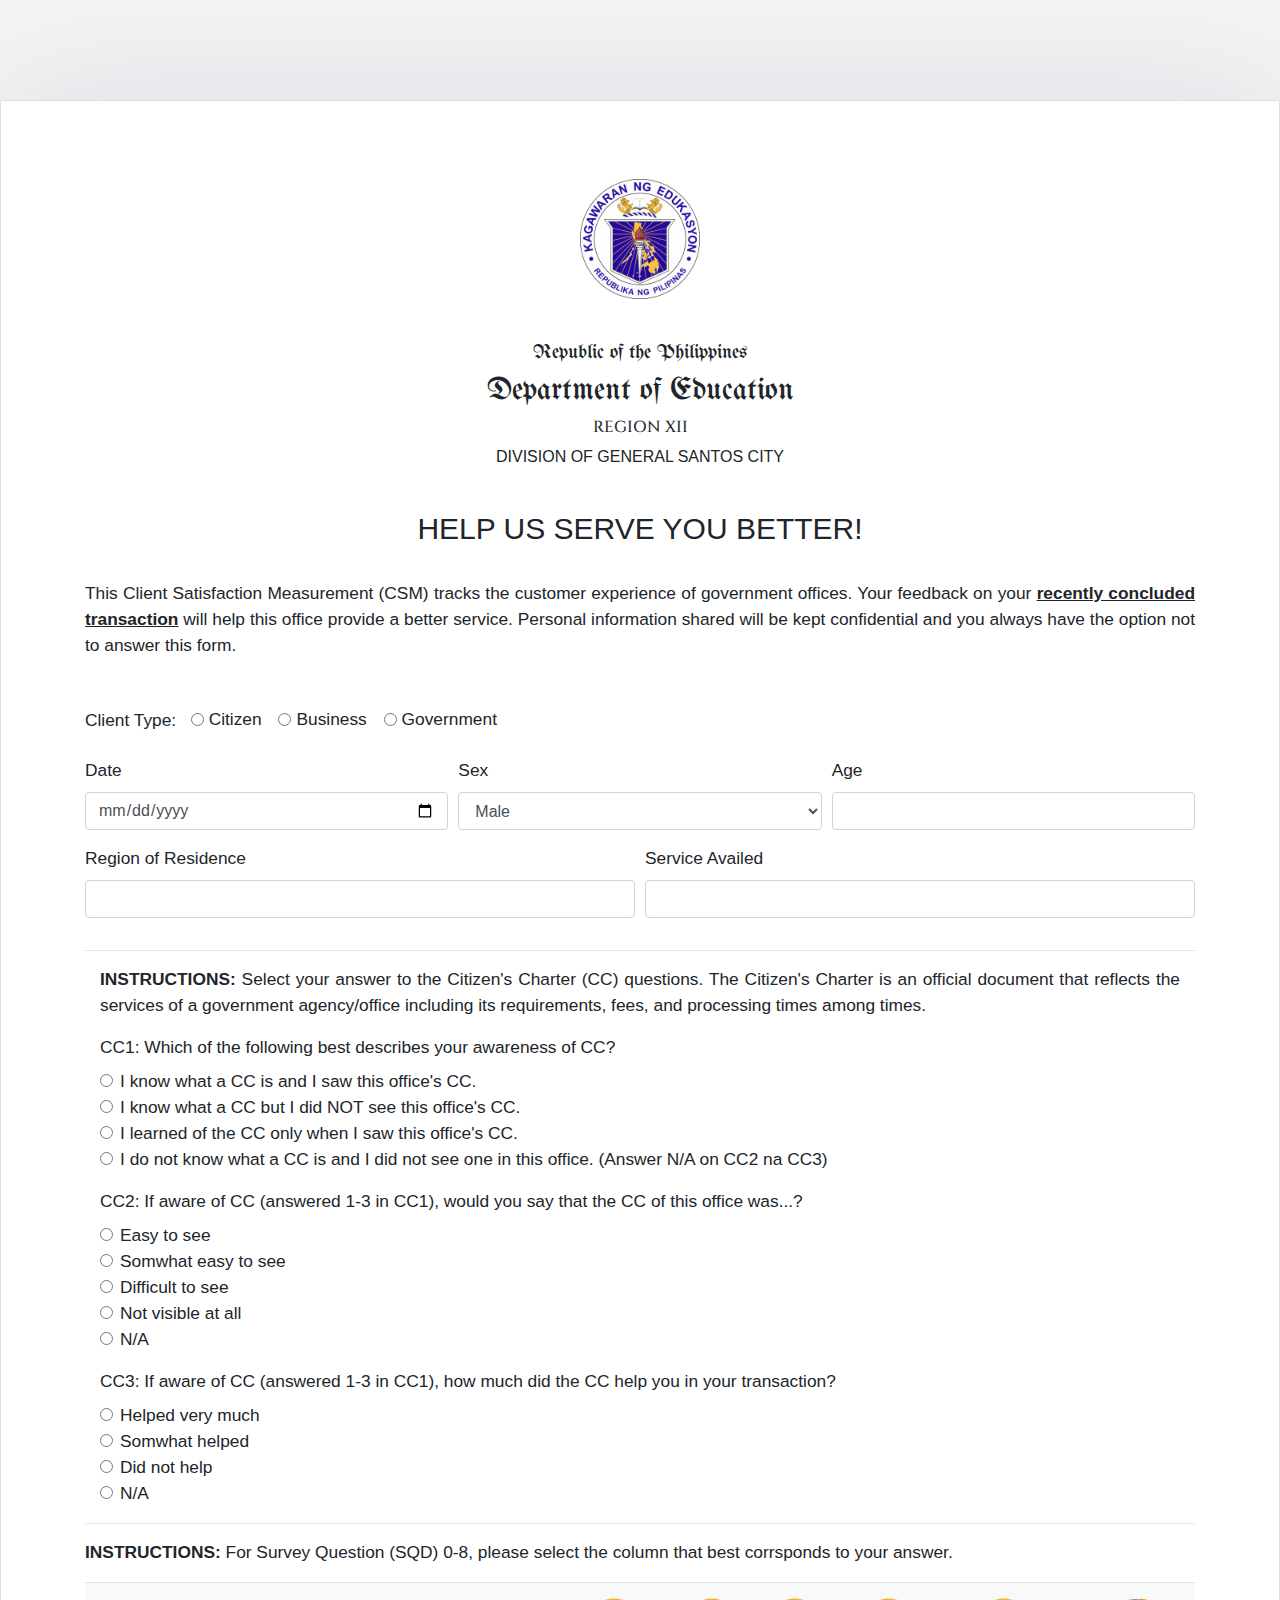
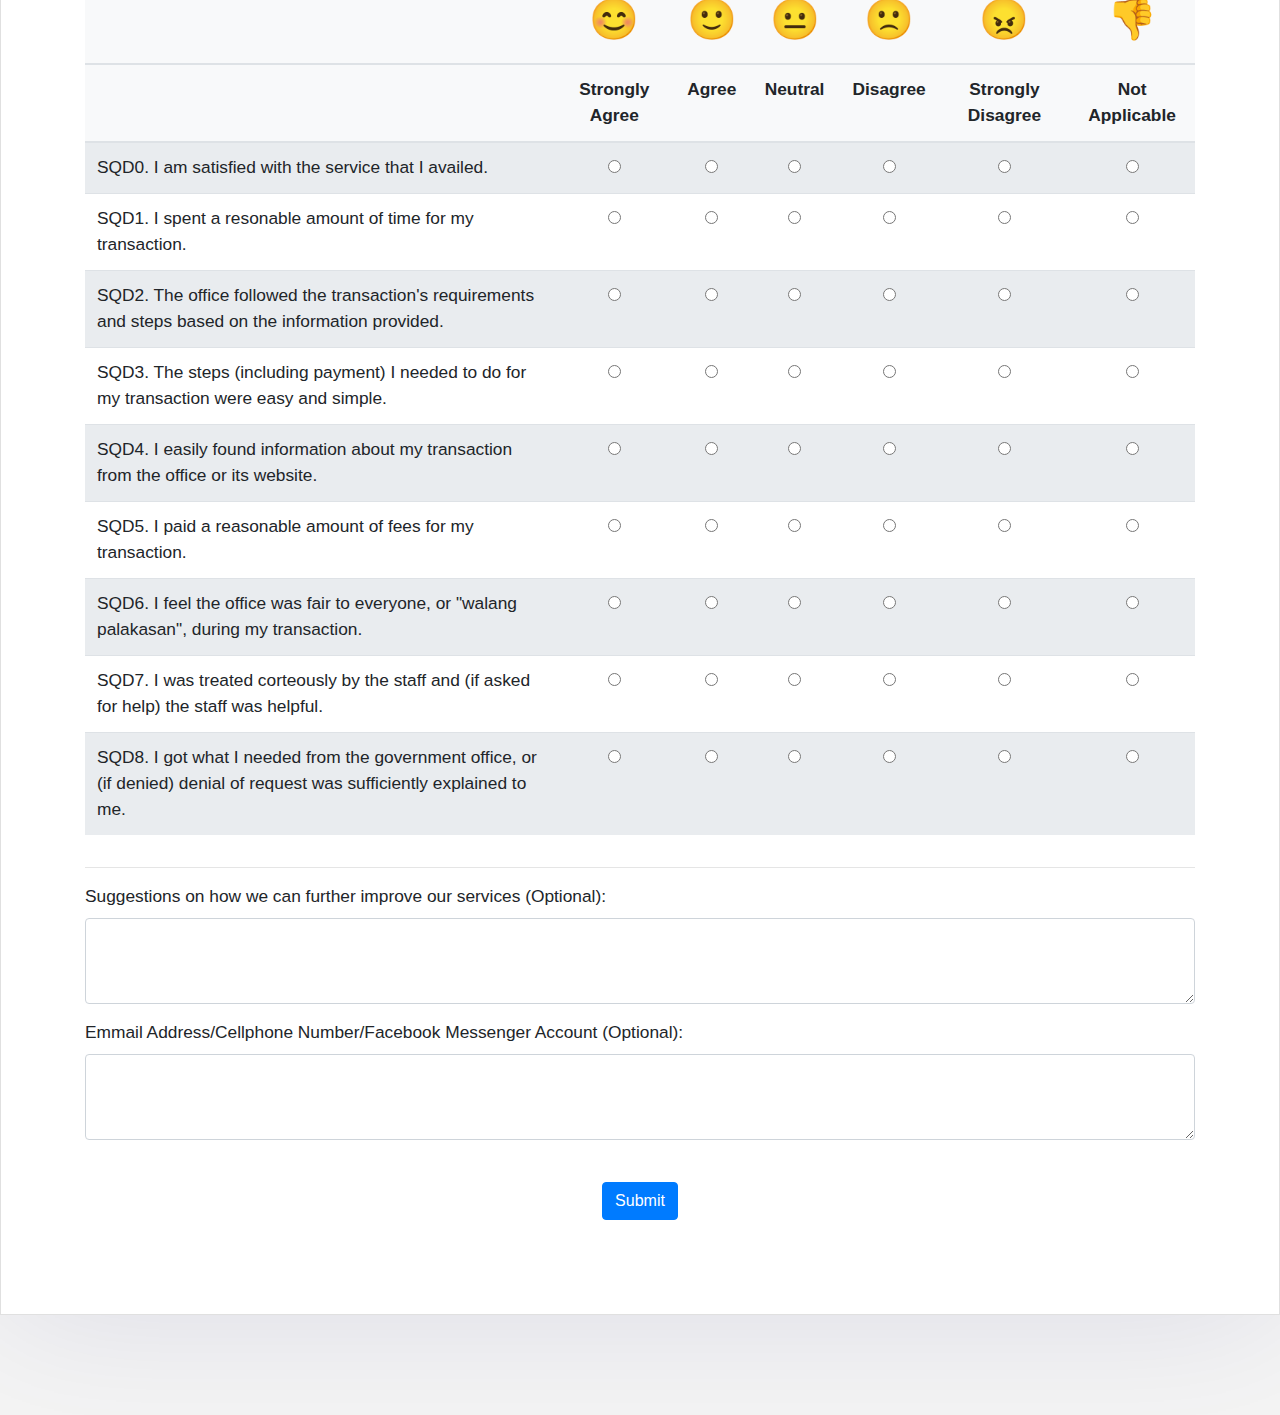
<file: index.html>
<!DOCTYPE html>
<html lang="en">
<head>
    <meta charset="UTF-8">
    <meta name="viewport" content="width=device-width, initial-scale=1.0">
    <title>Client Satisfaction Measurement Survery</title>
    <!-- Bootstrap CSS -->
    <link href="https://stackpath.bootstrapcdn.com/bootstrap/4.5.2/css/bootstrap.min.css" rel="stylesheet">
    <!-- Custom CSS -->
    <link href="styles.css" rel="stylesheet">
</head>
<body>

<form>

    <br> <br> <br>
    <!-- main header -->
    <img src="logo.png" width="120" height="120" class="imgcenter">
    <div class="container mt-3 text-spacing">
        <div class="text-center">
            <br>
            <h4>Republic of the Philippines</h4>
            <h5>Department of Education</h5>
            <h6>REGION XII</h6>
            <p>DIVISION OF GENERAL SANTOS CITY</p>
        </div>
    </div>

    <!-- main content -->
    <div class="container mt-3">
        <div class="text-center">
            <br>
            <h2>HELP US SERVE YOU BETTER!</h2> 
            <br>
        </div>
        <p class="text-justify">
            This Client Satisfaction Measurement (CSM) tracks the customer experience of government offices. Your feedback on your <b><u>recently concluded transaction</u></b> will help this office provide a better service. Personal information shared will be kept confidential and you always have the option not to answer this form.
        </p>
    </div>

     <!-- Form section -->
     <div class="container mt-5">
            <!-- client info -->
            <div class="form-group">
                <label>Client Type: &nbsp</label>
                <div class="form-check form-check-inline">
                    <input class="form-check-input" type="radio" name="clientType" id="clientTypeCitizen" value="Citizen" required>
                    <label class="form-check-label" for="clientTypeCitizen">
                        Citizen
                    </label>
                </div>
                <div class="form-check form-check-inline">
                    <input class="form-check-input" type="radio" name="clientType" id="clientTypeBusiness" value="Business" required>
                    <label class="form-check-label" for="clientTypeBusiness">
                        Business
                    </label>
                </div>
                <div class="form-check form-check-inline">
                    <input class="form-check-input" type="radio" name="clientType" id="clientTypeGovernment" value="Government" required>
                    <label class="form-check-label" for="clientTypeGovernment">
                        Government
                    </label>
                </div>
            </div>
            <div class="form-row">
                <div class="form-group col-md-4">
                    <label for="date">Date</label>
                    <input type="date" class="form-control" id="date" required>
                </div>
                <div class="form-group col-md-4">
                    <label for="sex">Sex</label>
                    <select class="form-control" id="sex" required>
                        <option>Male</option>
                        <option>Female</option>
                    </select>
                </div>
                <div class="form-group col-md-4">
                    <label for="age">Age</label>
                    <input type="number" class="form-control" id="age" required>
                </div>
            </div>
            <div class="form-row">
                <div class="form-group col-md-6">
                    <label for="region">Region of Residence</label>
                    <input type="text" class="form-control" id="region" required>
                </div>
                <div class="form-group col-md-6">
                    <label for="service">Service Availed</label>
                    <input type="text" class="form-control" id="service" required>
                </div>
            </div>
            <hr>
    <!-- CC Questions -->
    <div class="container mt-3">   
        <p class="text-justify">
            <b>INSTRUCTIONS:</b> Select your answer to the Citizen's Charter (CC) questions. The Citizen's Charter is an official document that reflects the services of a government agency/office including its requirements, fees, and processing times among times.
        </p>
        <div class="form-group">
            <label>CC1: Which of the following best describes your awareness of CC?</label>
            <div class="form-check">
                <input class="form-check-input" type="radio" name="question1" id="question1Option1" value="option1" required>
                <label class="form-check-label" for="question1Option1">I know what a CC is and I saw this office's CC.</label>
            </div>
            <div class="form-check">
                <input class="form-check-input" type="radio" name="question1" id="question1Option2" value="option2">
                <label class="form-check-label" for="question1Option2">I know what a CC but I did NOT see this office's CC.</label>
            </div>
            <div class="form-check">
                <input class="form-check-input" type="radio" name="question1" id="question1Option3" value="option3">
                <label class="form-check-label" for="question1Option3">I learned of the CC only when I saw this office's CC.</label>
            </div>
            <div class="form-check">
                <input class="form-check-input" type="radio" name="question1" id="question1Option4" value="option4">
                <label class="form-check-label" for="question1Option4">I do not know what a CC is and I did not see one in this office. (Answer N/A on CC2 na CC3)</label>
            </div>
        </div>

        <div class="form-group">
            <label>CC2: If aware of CC (answered 1-3 in CC1), would you say that the CC of this office was...?</label>
            <div class="form-check">
                <input class="form-check-input" type="radio" name="question2" id="question2Option1" value="option1" required>
                <label class="form-check-label" for="question2Option1">Easy to see</label>
            </div>
            <div class="form-check">
                <input class="form-check-input" type="radio" name="question2" id="question2Option2" value="option2">
                <label class="form-check-label" for="question2Option2">Somwhat easy to see</label>
            </div>
            <div class="form-check">
                <input class="form-check-input" type="radio" name="question2" id="question2Option3" value="option3">
                <label class="form-check-label" for="question2Option3">Difficult to see</label>
            </div>
            <div class="form-check">
                <input class="form-check-input" type="radio" name="question2" id="question2Option4" value="option4">
                <label class="form-check-label" for="question2Option4">Not visible at all</label>
            </div>
            <div class="form-check">
                <input class="form-check-input" type="radio" name="question2" id="question2Option5" value="option5">
                <label class="form-check-label" for="question2Option5">N/A</label>
            </div>
        </div>
        
        <div class="form-group">
            <label>CC3: If aware of CC (answered 1-3 in CC1), how much did the CC help you in your transaction?</label>
            <div class="form-check">
                <input class="form-check-input" type="radio" name="question3" id="question3Option1" value="option1" required>
                <label class="form-check-label" for="question3Option1">Helped very much</label>
            </div>
            <div class="form-check">
                <input class="form-check-input" type="radio" name="question3" id="question3Option2" value="option2">
                <label class="form-check-label" for="question3Option2">Somwhat helped</label>
            </div>
            <div class="form-check">
                <input class="form-check-input" type="radio" name="question3" id="question3Option3" value="option3">
                <label class="form-check-label" for="question3Option3">Did not help</label>
            </div>
            <div class="form-check">
                <input class="form-check-input" type="radio" name="question3" id="question3Option4" value="option4">
                <label class="form-check-label" for="question3Option4">N/A</label>
            </div>
        </div>
    </div>
    <hr>
    <!-- Likert scale -->
    <div class="table-responsive">
        <p class="text-justify">
            <b>INSTRUCTIONS:</b> For Survey Question (SQD) 0-8, please select the column that best corrsponds to your answer.
        </p>


        <table class="table">
            <thead>
            <tr>
                <th scope="col"></th>
                    <th scope="col"><h3>😊 </h3> </th>
                    <th scope="col"><h3>🙂 </h3> </th>
                    <th scope="col"><h3> 😐 </h3> </th>
                    <th scope="col"><h3>🙁 </h3> </th>
                    <th scope="col"><h3>😠 </h3> </th>
                    <th scope="col"><h3>👎</h3> </th>
                </tr>
            </thead>

            <thead>
                <tr>
                    <th scope="col"></th>
                        <th scope="col" >Strongly Agree <br></th>
                        <th scope="col" >Agree &nbsp <br></th>
                        <th scope="col">Neutral &nbsp <br></th>
                        <th scope="col">Disagree &nbsp <br></th>
                        <th scope="col">Strongly Disagree <br></th>
                        <th scope="col">Not Applicable <br></th>
                    </tr> 
                </thead>


            <tbody>
                <tr>
                    <td>SQD0. I am satisfied with the service that I availed.</td>
                    <td>
                        <input type="radio" name="likert_sqd0" value="sqd0_strong_agree" required>
                    </td>
                    <td>
                        <input type="radio" name="likert_sqd0" value="sqd0_agree">
                    </td>
                    <td>
                        <input type="radio" name="likert_sqd0" value="sqd0_neutral">
                    </td>
                    <td>
                        <input type="radio" name="likert_sqd0" value="sqd0_disagree">
                    </td>
                    <td>
                        <input type="radio" name="likert_sqd0" value="sqd0_strong_disagree">
                    </td>
                    <td>
                        <input type="radio" name="likert_sqd0" value="sqd0_na">
                    </td>
                </tr>

                <tr>
                    <td>SQD1. I spent a resonable amount of time for my transaction.</td>
                    <td>
                        <input type="radio" name="likert_sqd1" value="sqd1_strong_agree" required>
                    </td>
                    <td>
                        <input type="radio" name="likert_sqd1" value="sqd1_agree">
                    </td>
                    <td>
                        <input type="radio" name="likert_sqd1" value="sqd1_neutral">
                    </td>
                    <td>
                        <input type="radio" name="likert_sqd1" value="sqd1_disagree">
                    </td>
                    <td>
                        <input type="radio" name="likert_sqd1" value="sqd1_strong_disagree">
                    </td>
                    <td>
                        <input type="radio" name="likert_sqd1" value="sqd1_na">
                    </td>
                    </tr>
      
                <tr>
                    <td>SQD2. The office followed the transaction's requirements and steps based on the information provided.</td>
                    <td>
                        <input type="radio" name="likert_sqd2" value="sqd2_strong_agree" required>
                    </td>
                    <td>
                        <input type="radio" name="likert_sqd2" value="sqd2_agree">
                    </td>
                    <td>
                        <input type="radio" name="likert_sqd2" value="sqd2_neutral">
                    </td>
                    <td>
                        <input type="radio" name="likert_sqd2" value="sqd2_disagree">
                    </td>
                    <td>
                        <input type="radio" name="likert_sqd2" value="sqd2_strong_disagree">
                    </td>
                    <td>
                        <input type="radio" name="likert_sqd2" value="sqd2_na">
                    </td>
                </tr>
      
                <tr>
                    <td>SQD3. The steps (including payment) I needed to do for my transaction were easy and simple.</td>
                    <td>
                        <input type="radio" name="likert_sqd3" value="sqd3_strong_agree" required>
                    </td>
                    <td>
                        <input type="radio" name="likert_sqd3" value="sqd3_agree">
                    </td>
                    <td>
                        <input type="radio" name="likert_sqd3" value="sqd3_neutral">
                    </td>
                    <td>
                        <input type="radio" name="likert_sqd3" value="sqd3_disagree">
                    </td>
                    <td>
                        <input type="radio" name="likert_sqd3" value="sqd3_strong_disagree">
                    </td>
                    <td>
                        <input type="radio" name="likert_sqd3" value="sqd3_na">
                    </td>
                </tr>
      
                <tr>
                    <td>SQD4. I easily found information about my transaction from the office or its website.</td>
                    <td>
                        <input type="radio" name="likert_sqd4" value="sqd4_strong_agree" required>
                    </td>
                    <td>
                        <input type="radio" name="likert_sqd4" value="sqd4_agree">
                    </td>
                    <td>
                        <input type="radio" name="likert_sqd4" value="sqd4_neutral">
                    </td>
                    <td>
                        <input type="radio" name="likert_sqd4" value="sqd4_disagree">
                    </td>
                    <td>
                        <input type="radio" name="likert_sqd4" value="sqd4_strong_disagree">
                    </td>
                    <td>
                        <input type="radio" name="likert_sqd4" value="sqd4_na">
                    </td>
                </tr>
      
                <tr>
                    <td>SQD5. I paid a reasonable amount of fees for my transaction.</td>
                    <td>
                        <input type="radio" name="likert_sqd5" value="sqd5_strong_agree" required>
                    </td>
                    <td>
                        <input type="radio" name="likert_sqd5" value="sqd5_agree">
                    </td>
                    <td>
                        <input type="radio" name="likert_sqd5" value="sqd5_neutral">
                    </td>
                    <td>
                        <input type="radio" name="likert_sqd5" value="sqd5_disagree">
                    </td>
                    <td>
                        <input type="radio" name="likert_sqd5" value="sqd5_strong_disagree">
                    </td>
                    <td>
                        <input type="radio" name="likert_sqd5" value="sqd5_na">
                    </td>
                </tr>
      
                <tr>
                    <td>SQD6. I feel the office was fair to everyone, or "walang palakasan", during my transaction.</td>
                    <td>
                        <input type="radio" name="likert_sqd6" value="sqd6_strong_agree" required>
                    </td>
                    <td>
                        <input type="radio" name="likert_sqd6" value="sqd6_agree">
                    </td>
                    <td>
                        <input type="radio" name="likert_sqd6" value="sqd6_neutral">
                    </td>
                    <td>
                        <input type="radio" name="likert_sqd6" value="sqd6_disagree">
                    </td>
                    <td>
                        <input type="radio" name="likert_sqd6" value="sqd6_strong_disagree">
                    </td>
                    <td>
                        <input type="radio" name="likert_sqd6" value="sqd6_na">
                    </td>
                </tr>
      
                <tr>
                    <td>SQD7. I was treated corteously by the staff and (if asked for help) the staff was helpful.</td>
                    <td>
                        <input type="radio" name="likert_sqd7" value="sqd7_strong_agree" required>
                    </td>
                    <td>
                        <input type="radio" name="likert_sqd7" value="sqd7_agree">
                    </td>
                    <td>
                        <input type="radio" name="likert_sqd7" value="sqd7_neutral">
                    </td>
                    <td>
                        <input type="radio" name="likert_sqd7" value="sqd7_disagree">
                    </td>
                    <td>
                        <input type="radio" name="likert_sqd7" value="sqd7_strong_disagree">
                    </td>
                    <td>
                        <input type="radio" name="likert_sqd7" value="sqd7_na">
                    </td>
                </tr>
      
                <tr>
                    <td>SQD8. I got what I needed from the government office, or (if denied) denial of request was sufficiently explained to me.</td>
                    <td>
                        <input type="radio" name="likert_sqd8" value="sqd8_strong_agree" required>
                    </td>
                    <td>
                        <input type="radio" name="likert_sqd8" value="sqd8_agree">
                    </td>
                    <td>
                        <input type="radio" name="likert_sqd8" value="sqd8_neutral">
                    </td>
                    <td>
                        <input type="radio" name="likert_sqd8" value="sqd8_disagree">
                    </td>
                    <td>
                        <input type="radio" name="likert_sqd8" value="sqd8_strong_disagree">
                    </td>
                    <td>
                        <input type="radio" name="likert_sqd8" value="sqd8_na">
                    </td>
                </tr>
            </tbody>
        </table>
    </div>
    <hr>
    <!-- Form section for suggestions and contact -->
            <div class="form-group">
                <label for="suggestions">Suggestions on how we can further improve our services (Optional):</label>
                <textarea class="form-control" id="suggestions" rows="3"></textarea>
            </div>
            <div class="form-group">
                <label for="contact">Emmail Address/Cellphone Number/Facebook Messenger Account (Optional):</label>
                <textarea class="form-control" id="contact" rows="3"></textarea>
            </div>
            <!-- Submit Button-->
            <div class="text-center mb-3"> <br>
                <button type="submit" class="btn btn-primary">Submit</button>
            </div>
    </div> <br> <br> <br>
</form>

    <!-- Optional JavaScript -->
    <!-- jQuery first, then Popper.js, then Bootstrap JS -->
    <script src="https://code.jquery.com/jquery-3.5.1.slim.min.js"></script>
    <script src="https://cdn.jsdelivr.net/npm/bootstrap@4.5.2/dist/js/bootstrap.bundle.min.js"></script>
</body>
</html>
</file>
<file: styles.css>
/* fonts? */
@import url('https://fonts.googleapis.com/css2?family=UnifrakturMaguntia&display=swap');
@import url('https://fonts.googleapis.com/css2?family=Cinzel&display=swap');

/* header */


body {
  font-family: Arial, sans-serif;
  font-size:  13pt;
  margin: 0;
  padding: 0;
  background-color: #f4f4f4;
}

form {
  max-width: 1350px;
  margin: 100px auto;
  background-color: #fff;
  border: 1px solid #e0e0e0;
  box-shadow: 0 0 140px rgba(11, 0, 110, 0.1);
}

.imgcenter {
  display: block;
  margin-left: auto;
  margin-right: auto;

}

.container.mt-3 .text-spacing .text-center {
    line-height: 0pt;
}

h2 {
  font-size: 30px;
}

h3 {
  font-size: 40px;
}

.container.mt-3 .text-center h4 {
    font-family: "UnifrakturMaguntia", cursive;
    font-size:  15pt;
}

.container.mt-3 .text-center h5 {
    font-family: "UnifrakturMaguntia", cursive;
    font-size:  23pt;
}

.container.mt-3 .text-center h6  {
    font-family: "Cinzel", serif;
    font-size: 12pt;
    font-optical-sizing: auto;
    font-style: bold;
} 

.container.mt-3 .text-center p  {
    font-family: "Ta2oma", sans-serif;
    font-size: 12pt;
    font-optical-sizing: auto;
} 


/* likert scale table */
.table-responsive {
    margin:  0 auto; /* Center the table on the page */
  }
  .table thead th {
    background-color: #f8f9fa; /* Light gray background for the header */
    text-align: center; /* Center the text in the header */
  }
  .table tbody td {
    text-align: center; /* Center the text in the body cells */
  }
  .table tbody tr:nth-child(odd) {
    background-color: #e9ecef; /* Gray background for odd rows */
  }
  .table tbody tr:nth-child(even) {
    background-color: #ffffff; /* White background for even rows */
  }
  .table tbody td:first-child {
    text-align: left; /* Align text in the first column to the left */
  }
</file>
